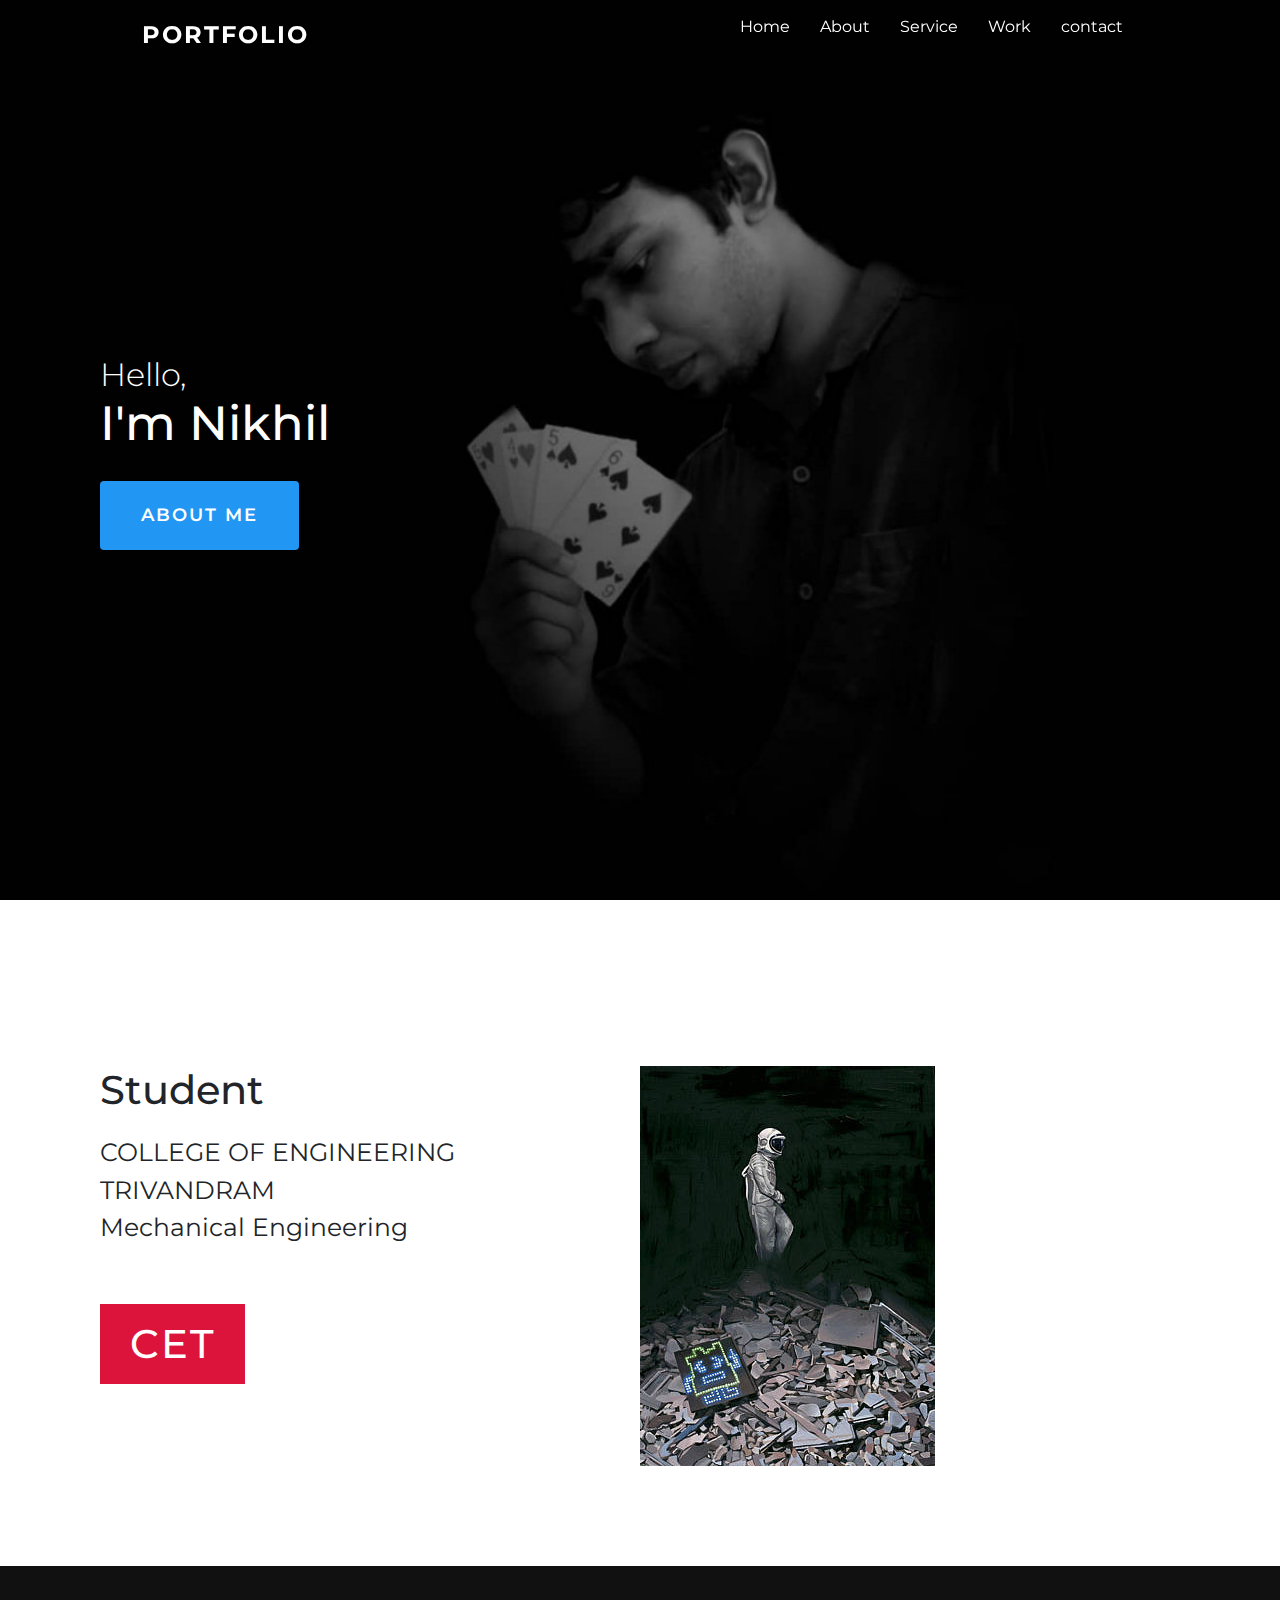
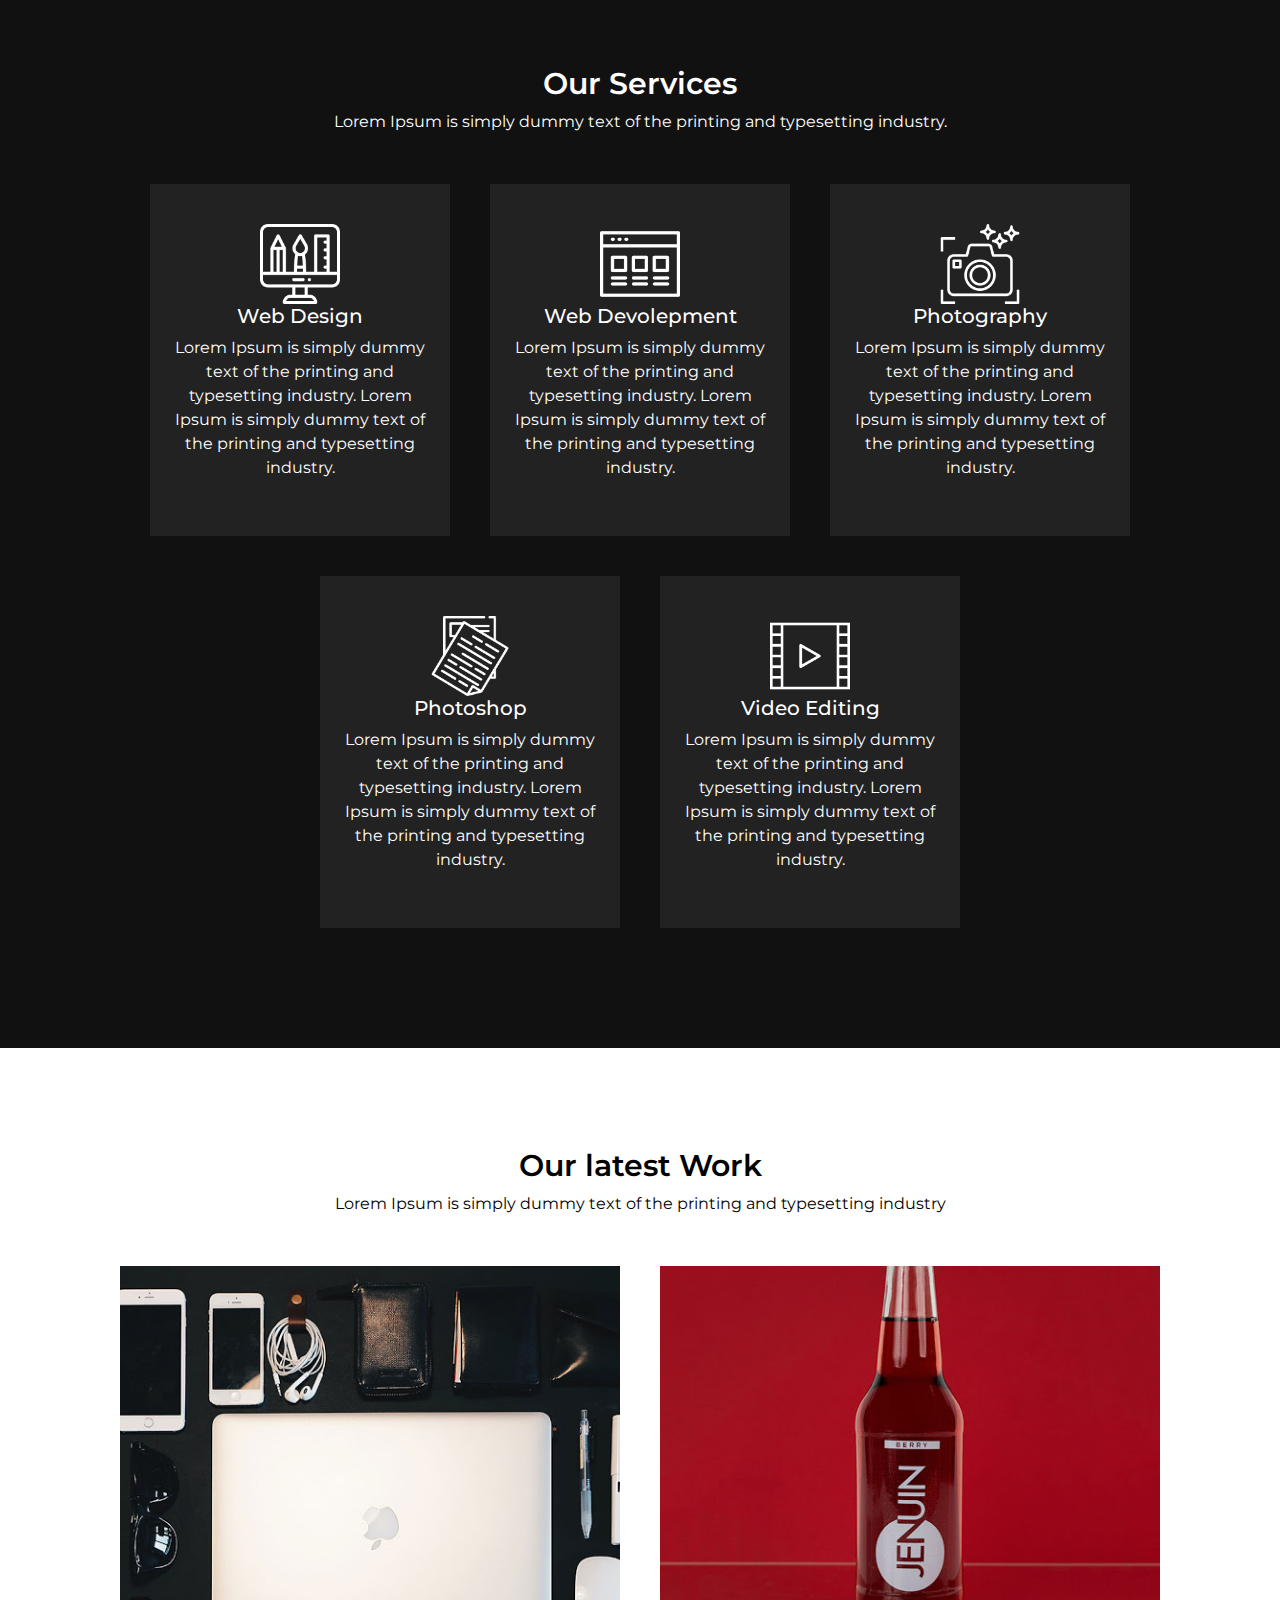
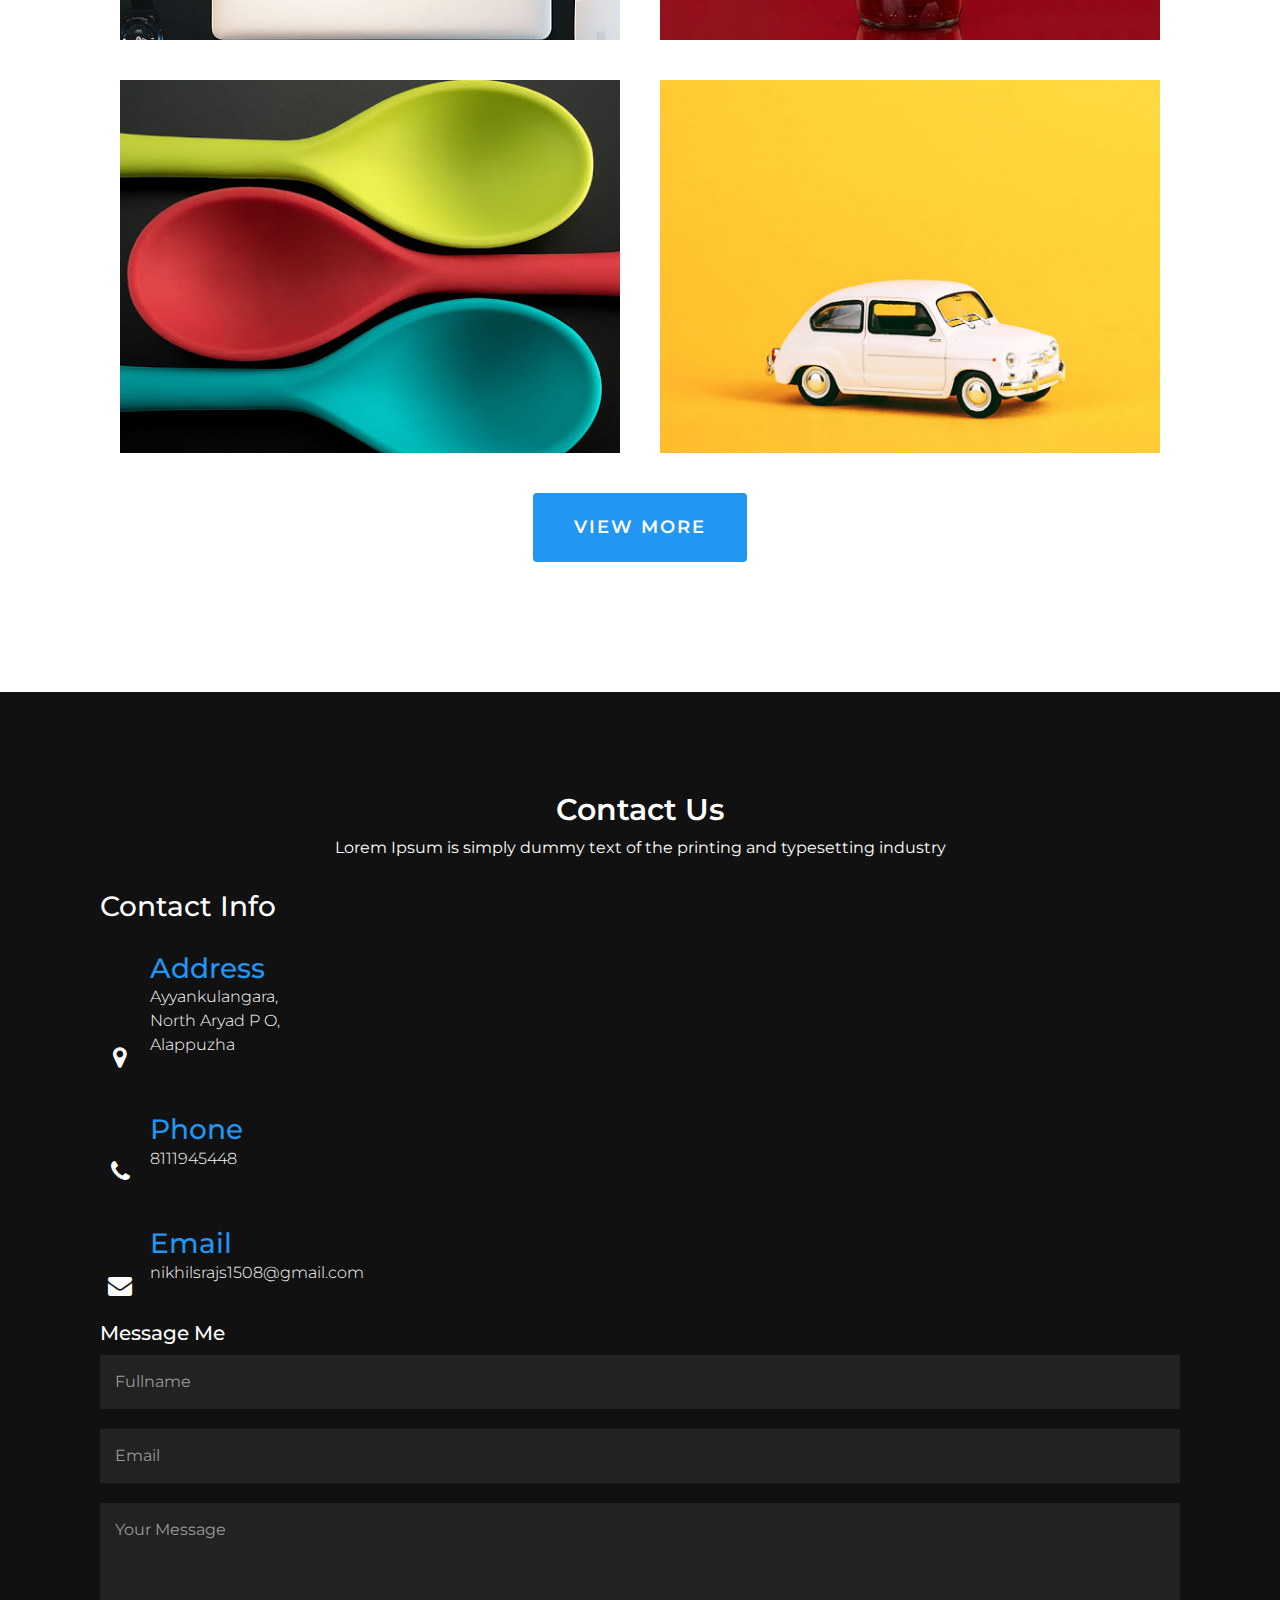
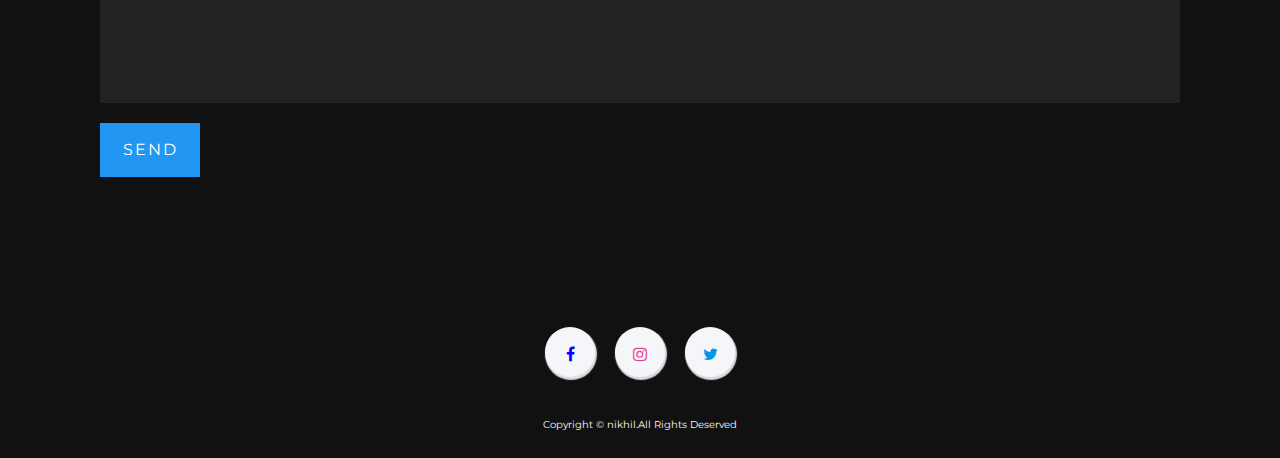
<file: index.html>
<!DOCTYPE html>
<html lang="en">
<head>
    <meta charset="UTF-8">
    <meta name="viewport" content="width=device-width, initial-scale=1.0">
    <title>NIKHILRAJS</title>
    <link rel="icon" href="6.png" type="image/gif" sizes="16x16">

    <link rel="stylesheet" href="https://stackpath.bootstrapcdn.com/bootstrap/4.5.2/css/bootstrap.min.css" integrity="sha384-JcKb8q3iqJ61gNV9KGb8thSsNjpSL0n8PARn9HuZOnIxN0hoP+VmmDGMN5t9UJ0Z" crossorigin="anonymous">
    <link rel="stylesheet" href="https://stackpath.bootstrapcdn.com/font-awesome/4.7.0/css/font-awesome.min.css" integrity="sha384-wvfXpqpZZVQGK6TAh5PVlGOfQNHSoD2xbE+QkPxCAFlNEevoEH3Sl0sibVcOQVnN" crossorigin="anonymous">
    <link rel="stylesheet" href="index.css">
</head>
<body >


    <header>


            



        <a href="#" class="logo">Portfolio</a>
        <div class="toggle" onclick="toggleMenu();h"></div>
        <ul class="menu">
            <li><a href="#home" >Home</a></li>
            <li><a href="#about" >About</a></li>
            <li><a href="#services" >Service</a></li>
            <li><a href="#work" >Work</a></li>
            <li><a href="#contact">contact</a></li>
        </ul>
    </header>

    <section class="banner" id="home">
        <div class="textBx">
            <h2> Hello,<br> <span> I'm Nikhil</span></h2>
            <a href="#about" class="btn">About Me</a>

        </div>
    </section>
    <section class="about" id="about">
        <div class="heading">
            <h2>About Me</h2>
        </div>
        <div class="content">
              
            <div class="contentBx w50">
                <h3>Student</h3>
                <p>COLLEGE OF ENGINEERING TRIVANDRAM<br> Mechanical Engineering<br> <br>
                    <a href="https://www.cet.ac.in/"  target="_blank" class="CET">CET</a>
                    
                </p>
            </div>    
            <div class="w50">
                <img src="moon.jpg" class="img">
            </div>    
        </div>
    </section>
    <section class="services" id="services">
        <div class="heading">
            <h2>Our Services</h2>
            <p>  Lorem Ipsum is simply dummy text of the printing and typesetting industry.</p>
        </div>
        <div class="content">
            <div class="servicesBx">
                <img src="icon1.png">
                <h2>Web Design</h2>
                <p> Lorem Ipsum is simply dummy text of the printing and typesetting industry. Lorem Ipsum is simply dummy text
                     of the printing and typesetting industry.</p>
            </div>
            <div class="servicesBx">
                <img src="icon2.png">
                <h2>Web Devolepment</h2>
                <p> Lorem Ipsum is simply dummy text of the printing and typesetting industry. Lorem Ipsum is simply dummy text
                     of the printing and typesetting industry.</p>
            </div>
            <div class="servicesBx">
                <img src="icon4.png">
                <h2>Photography</h2>
                <p> Lorem Ipsum is simply dummy text of the printing and typesetting industry. Lorem Ipsum is simply dummy text
                     of the printing and typesetting industry.</p>
            </div>
            <div class="servicesBx">
                <img src="icon5.png">
                <h2>Photoshop</h2>
                <p> Lorem Ipsum is simply dummy text of the printing and typesetting industry. Lorem Ipsum is simply dummy text
                     of the printing and typesetting industry.</p>
            </div>
            <div class="servicesBx">
                <img src="icon6.png">
                <h2>Video Editing</h2>
                <p> Lorem Ipsum is simply dummy text of the printing and typesetting industry. Lorem Ipsum is simply dummy text
                     of the printing and typesetting industry.</p>
            </div>

        </div>
    </section>
    <section class="work" id="work">
        <div class="heading ">
            <h2 class="demo2">Our latest Work</h2>
            <p class="demo2">Lorem Ipsum is simply dummy text of the printing and typesetting industry</p>
        </div>
        <div class="content">
            <div class="workBx">
                <img src="product1.jpg">
            </div>
            <div class="workBx">
                <img src="product2.jpg">
            </div>
            <div class="workBx">
                <img src="product3.jpg">
            </div>
            <div class="workBx">
                <img src="product4.jpg">
            </div>

        </div>
        <div class="heading">
            <a href="https://www.instagram.com/_prfect_psycho_/" target="_blank" class="btn">view more</a>
        </div>
    </section>
    <section class=contact id="contact">
        <div class="heading white">
            <h2>Contact Us</h2>
            <p>Lorem Ipsum is simply dummy text of the printing and typesetting industry</p>
            </div>
            <div class="content">
                <div class="contactInfo ">
                    <h3 class="demo">Contact Info</h3>
                    <div class="contactInfoBx">
                        <div class="box">
                            <div class="icon">
                                <i class="fa fa-map-marker"></i>
                            </div>
                              <div class="text">
                                  <h3>Address</h3>
                                  <p>Ayyankulangara,<br> North Aryad P O,<br>Alappuzha</p>
                              </div>
                        </div>
                        <div class="box">
                            <div class="icon">
                                <i class="fa fa-phone"></i>
                            </div>
                              <div class="text">
                                  <h3>Phone</h3>
                                  <p>8111945448</p>
                              </div>
                        </div>
                        <div class="box">
                            <div class="icon">
                                <i class="fa fa-envelope"></i>
                            </div>
                              <div class="text">
                                  <h3>Email</h3>
                                  <p>nikhilsrajs1508@gmail.com</p>
                              </div>
                        </div>

                    </div>

                </div>
               
            </div>
             <div class="formBx">
                    <form method="post"  action="https://formspree.io/xoqkoayv">
                        <h3>Message Me</h3>
                        <input type="text" name="name" placeholder="Fullname">
                        <input type=email name="_replyto" placeholder="Email">
                        <textarea placeholder="Your Message" name="message"></textarea>
                        <input type="submit" value="send" >
                    </form>

                </div>
    </section>        
<div class="socialmedia">
    
    <a href="https://www.facebook.com/me/" target="_blank">
        <i class="fa fa-facebook"></i>
    </a>
    <a href="https://www.instagram.com/_prfect_psycho_/" target="_blank">
        <i class="fa fa-instagram"></i>
    </a>
    <a href="https://www.instagram.com/_prfect_psycho_/" target="_blank">
        <i class="fa fa-twitter"></i>
    </a>
</div>
<div class="copyright">
    <p>Copyright © nikhil.All Rights Deserved</p>
</div>
    <script type="text/javascript">
    window.addEventListener('scroll',function(){
        var header= document.querySelector('header');
        header.classList.toggle('sticky',window.scrollY > 0);

    })
    function toggleMenu(){
        var menuToggle = document.querySelector('.toggle');
        menuToggle.classList.toggle('active')
    }
    </script>
    <script src="https://maxcdn.bootstrapcdn.com/bootstrap/3.3.7/js/bootstrap.min.js" integrity="sha384-Tc5IQib027qvyjSMfHjOMaLkfuWVxZxUPnCJA7l2mCWNIpG9mGCD8wGNIcPD7Txa" crossorigin="anonymous"></script>
    <script src="https://code.jquery.com/jquery-3.5.1.slim.min.js" integrity="sha384-DfXdz2htPH0lsSSs5nCTpuj/zy4C+OGpamoFVy38MVBnE+IbbVYUew+OrCXaRkfj" crossorigin="anonymous"></script>
    <script src="https://cdn.jsdelivr.net/npm/popper.js@1.16.1/dist/umd/popper.min.js" integrity="sha384-9/reFTGAW83EW2RDu2S0VKaIzap3H66lZH81PoYlFhbGU+6BZp6G7niu735Sk7lN" crossorigin="anonymous"></script>
    <script src="https://stackpath.bootstrapcdn.com/bootstrap/4.5.2/js/bootstrap.min.js" integrity="sha384-B4gt1jrGC7Jh4AgTPSdUtOBvfO8shuf57BaghqFfPlYxofvL8/KUEfYiJOMMV+rV" crossorigin="anonymous"></script>



</body>
</html>
</file>
<file: index.css>
@import url('https://fonts.googleapis.com/css2?family=Montserrat:wght@600&display=swap');


*{
    margin: 0;
    padding: 0;
    box-sizing: border-box;
    font-family: 'Montserrat', sans-serif;
    scroll-behavior: smooth;
}
section{
    padding: 100px;

}
.banner{
    position: relative;
    min-height: 100vh;
    background: url(4.jpg);
    background-size: cover;
    background-position: right;
    display: flex;
    justify-content: space-between;
    align-items: center;
}
.banner h2{
    font-size: 2em;
    color: #fff;
    font-weight: 300;
    line-height: 1.5em;
}
.banner h2 span{
    font-weight: 500;
    font-size: 1.5em;
}
.btn{
    position: relative;
    background: #2196f3;
    display: inline-block;
    color: #fff;
    margin-top: 20px;
    padding: 20px 40px;
    font-size: 18px;
    text-transform: uppercase;
    text-decoration: none;
    letter-spacing: 2px;
    font-weight: 600;

}
.btn:hover
{
    background:white;
    
    box-shadow:1px 1px 1px 1px #2196f3;
    color: #2196f3;
   
    font-size: 18px;
    font-weight: bolder;

}
.CET{
    background: crimson;
    display: inline-block;
    color: #fff;
    margin-top: 20px;
    padding: 10px 30px;
    font-size: 18px;
    text-transform: uppercase;
    text-decoration: none;
    letter-spacing: 2px;
    font-weight: 500;
    font-size: 40px;
}
.CET:hover{
    background:white;
    
    box-shadow:1px 2px 2px 1.5px rgb(247, 176, 190);
    color: crimson;
}
header{
    position: fixed;
    top: 0;
    left: 0;
    width: 100%;
    padding: 15px 100px;
    z-index: 1000;
    display: flex;
    justify-content: space-around;
    align-items: center;
    transition: 0.5s;
}
header.sticky{
    background: #fff;
    padding: 15px 100px;
    box-shadow: 0 5px 20px rgba(0,0,0,.1);

}
header .logo{
    color: #fff;
    padding-right: 250px;
    font-size: 24px;
    text-transform: uppercase;
    text-decoration: none;
    font-weight: 700;
    letter-spacing: 2px;

}
header.sticky .logo{
    color:black;
}
header ul{
    position: relative;
    display: flex;
}
header ul li{
    position: relative;
    list-style: none;
}
header ul li a{
    position: relative ;
    display: inline-block;
    margin: 0 15px;
    color: #fff;
    text-decoration: none;
}
header ul li a:hover{
    color: #2196f3;
}
header.sticky ul li a{
    color: black;
}
.heading{
    width: 100%;
    text-align: center;
    margin-bottom: 30px;
    color:#111 ;
}
.heading h2{
    font-weight: 600;
    font-size: 30px;

}
.content{
    display: flex;
    justify-content: space-between;
}
.contentBx{
    padding-right: 30px;
}
.contentBx h3{
    font-size: 40px;
    margin-bottom: 20px;

}
.contentBx p{
    font-size: 25px;
}
.w50{
    min-width: 50%;
}
img{
    max-width: 100%;

}
.services{
    background: #111;

}

.heading 
{
    color: #fff;
}

.services .content{
    display: flex;
    justify-content: center;
    flex-wrap: wrap;
    flex-direction: row;

}
.services .content .servicesBx{
    padding: 40px 20px;
    background: #222;
    color: #fff;
    max-width: 300px;
    margin: 20px;
    text-align: center;
    transition: 0.5s;

}
.services .content .servicesBx:hover{
    background: crimson;
}
.services .content .servicesBx img{
    max-width: 80px;
    filter: invert(1);
}
.services .content .servicesBx h2{
    font-size: 20px;
    font-weight: 500;

}
.work .content{
    display: flex;
    justify-content: space-between;
    flex-wrap: wrap;

}
.work .content .workBx{
    width: 50%;
    padding: 20px;

}
.work .content .workBx img{
    max-width: 100%;
}
.contact{
    background: #111;
}
.formBx{
    min-width: 60%;
}
.formBx form{
    display: flex;
    flex-direction: column;
}
.formBx form h3{
    color: #fff;
    font-size: 20px;
    font-weight: 500;
    margin-bottom: 10px;

}
.formBx form input,
.formBx form textarea{
    margin-bottom: 20px;
    padding: 15px;
    font-size: 16px;
    background: #222;
    border: none;
    outline: none;
    color: #fff;
    resize: none;

}
.formBx form textarea{
    min-height: 200px;

}
.formBx form input::placeholder,
.formBx form textarea::placeholder{
    color: #999;
}
.formBx form input[type="submit"]{
    max-width: 100px;
    background: #2196f3;
    cursor: pointer;
    text-transform: uppercase;
    letter-spacing: 2px;

}
.contactInfo{
    min-width: 40%;

}
.contactInfoBx{
    position: relative;

}
.contactInfoBx .box{
    position: relative;
    padding: 20px 0;
    display: flex;
}
.contactInfoBx .box .icon{
    min-width: 40px;
    padding: 4px;
    color: #fff;
    display: flex;
    justify-content: center;
    align-items: flex-end;
    font-size: 24px;

}
.contactInfoBx .box .text{
    display: flex;
    margin-left: 10px;
    font-size: 16px;
    color: #fff;
    flex-direction: column;
    font-weight: 300;

}


.demo{
    color: #fff;
}
.demo2{
    color: black;
}

.contactInfoBx .box .text h3{
    font-weight: 500;
    color: #2196f3;
    margin-bottom: 0;

}
.copyright{
    background: #111;
    color: #fff;
    text-align: center;
    padding: 10px;
    font-size: 10px;
}
.socialmedia{
    align-items: center;
    padding: 20px;
    background:#111;
    justify-content: center;
    display: flex;

}
.socialmedia a{
    border-radius: 50px;
    text-align: center;
    margin: 10px;
    background-color: #f5f6fa;
    box-shadow:1px 2px 1px 1px #dcdde1 ;
    height: 50px;
    width: 50px;
    line-height: 56px;
}
.socialmedia a i{
    transition: all 0.3s linear;

}
.socialmedia a:hover i{
    transform: scale(1.4);

} 
.fa-instagram{
    color: #e84393;
}
.fa-twitter{
    color: #0097e6;
}
.fa-facebook{
    color: blue;
}
/*
@media(max-width: 991px){
    header,
    header.sticky{
        padding: 20px 50px;
    }
    .menu{
        position: fixed;
        top: 75;
        left: 0;
        display: block;
        padding: 100px 50px;
        text-align: center;
        width: 100%;
        height: 100vh;
        background: #fff;
        transition: 0.5s;
        z-index: 999;
        border-top: 1x solid rgba(0,0,0,.2);
    }
    header ul li a{
        color: #111;

    }
    .toggle{
        width: 40px;
        height: 40px;
        background: url(menu.jpg);
        background=position: center;
        background-repeat: no-repeat;
        background-size: 30px;

         

    }
}
</file>
